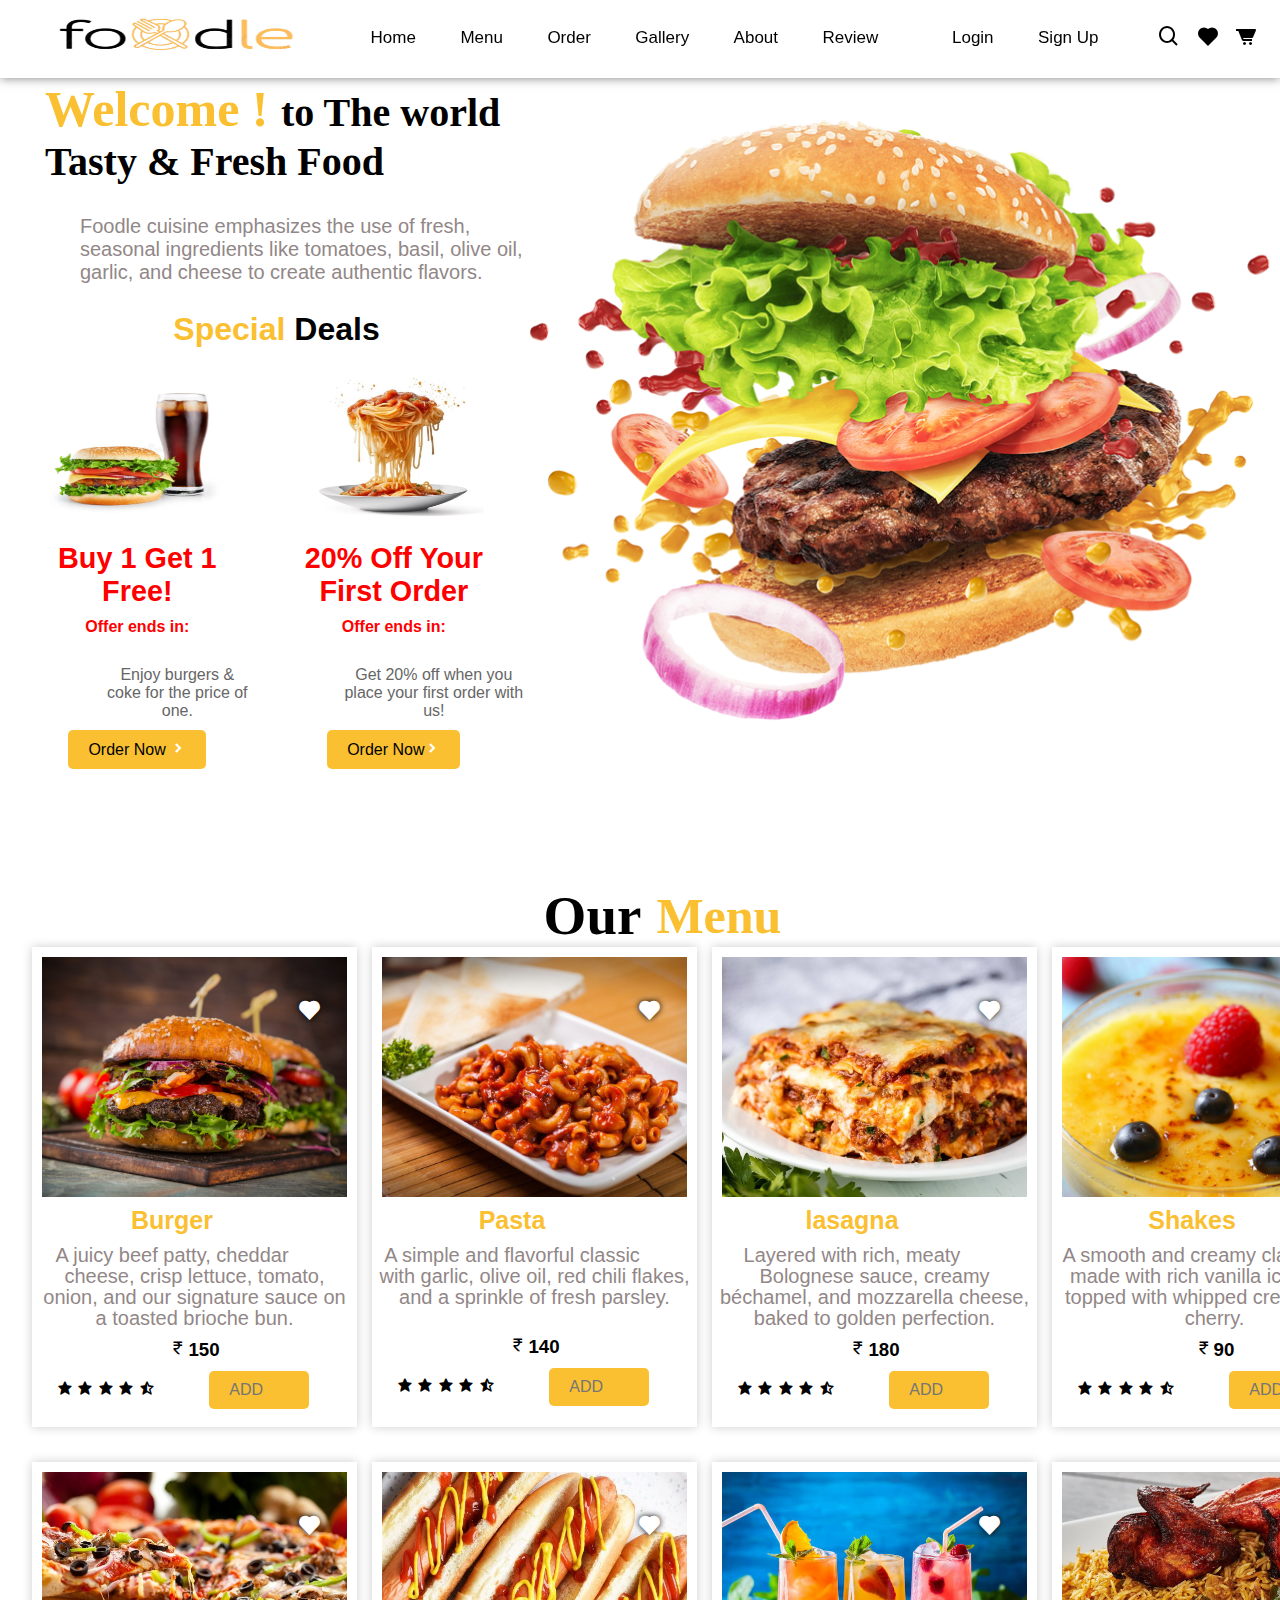
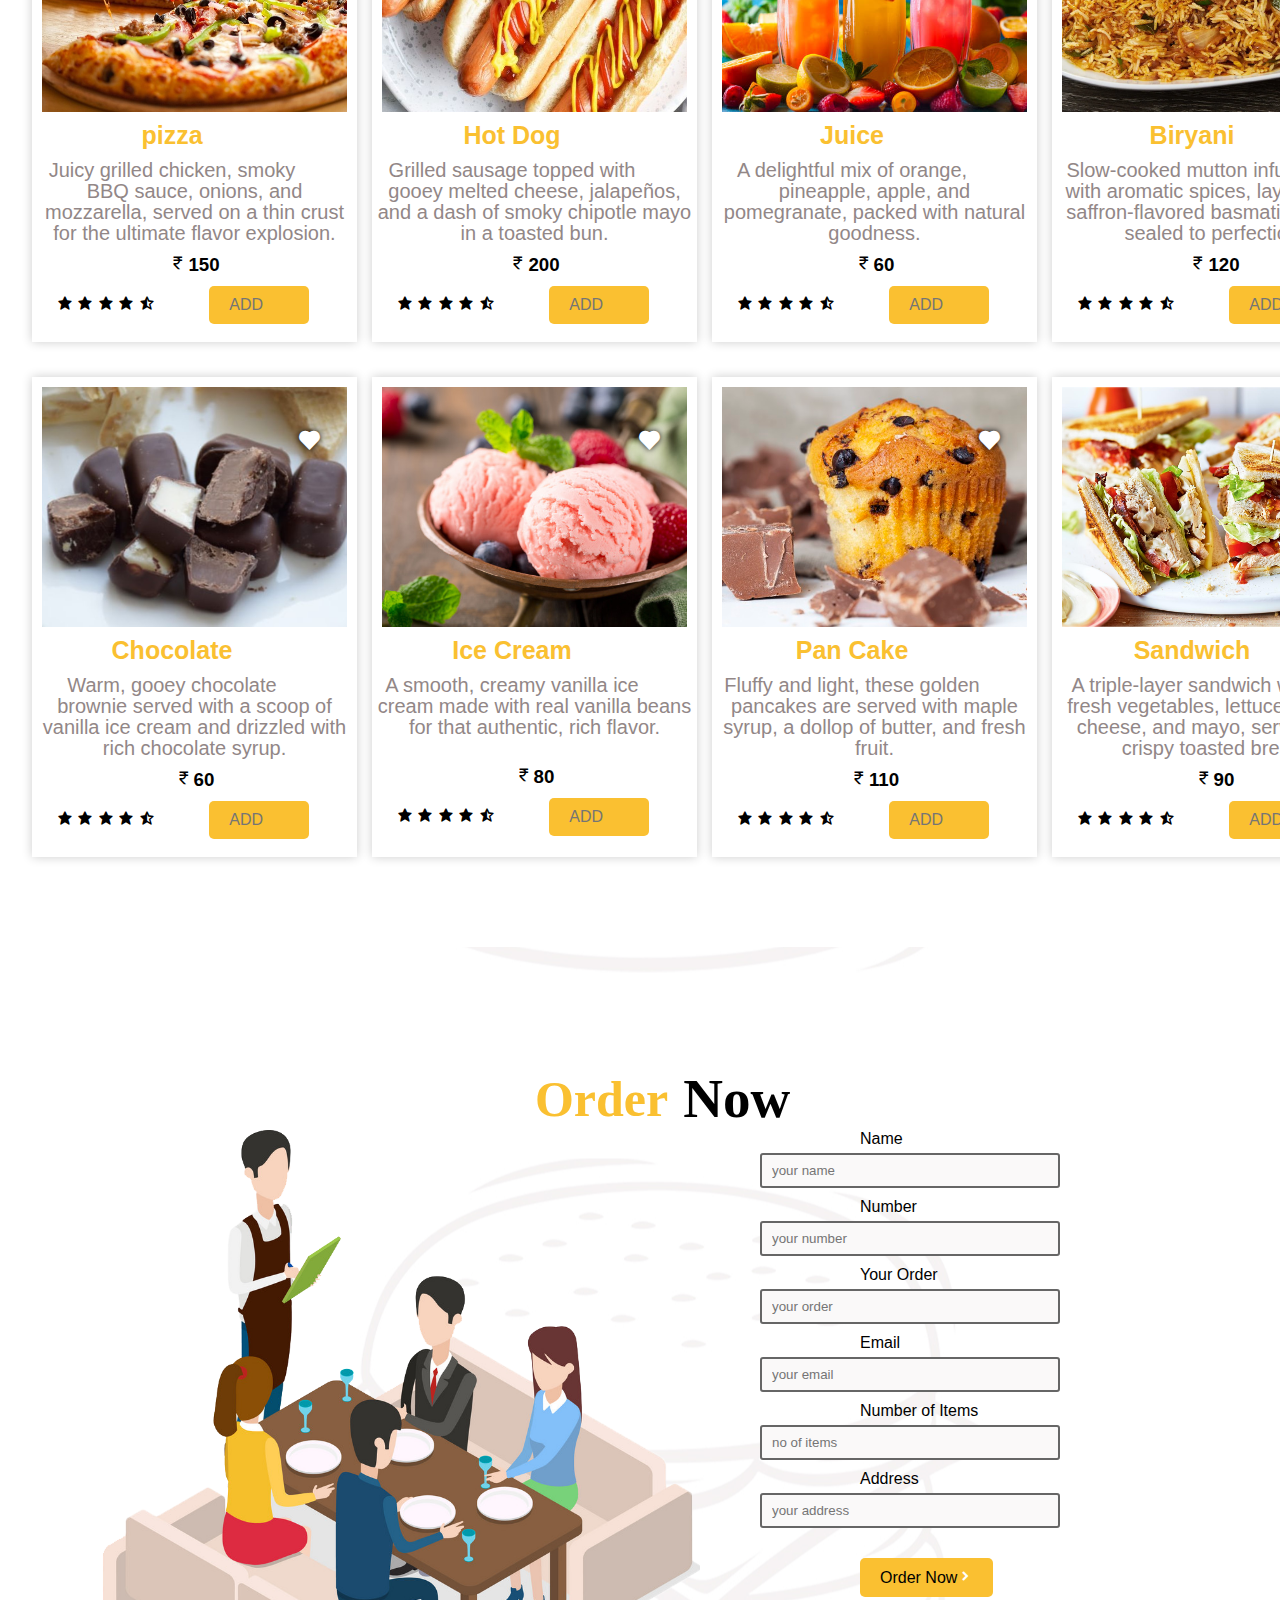
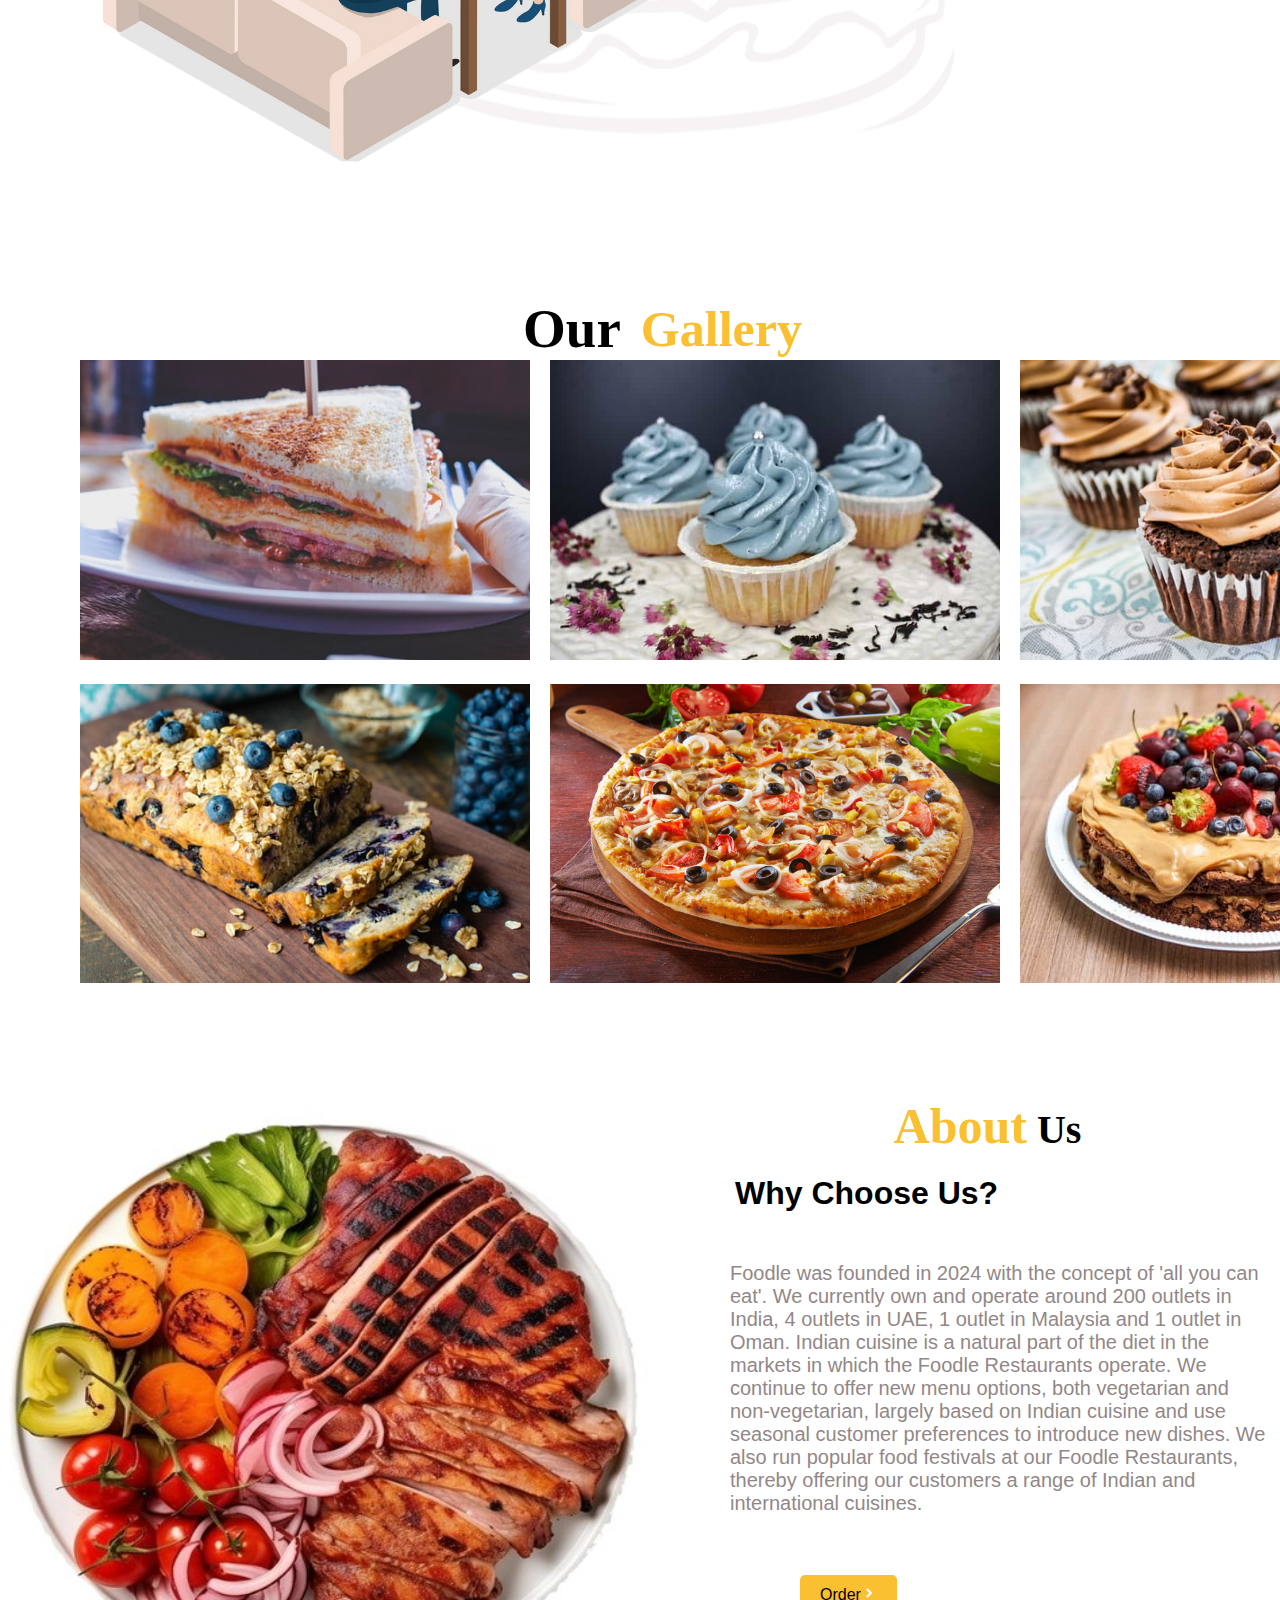
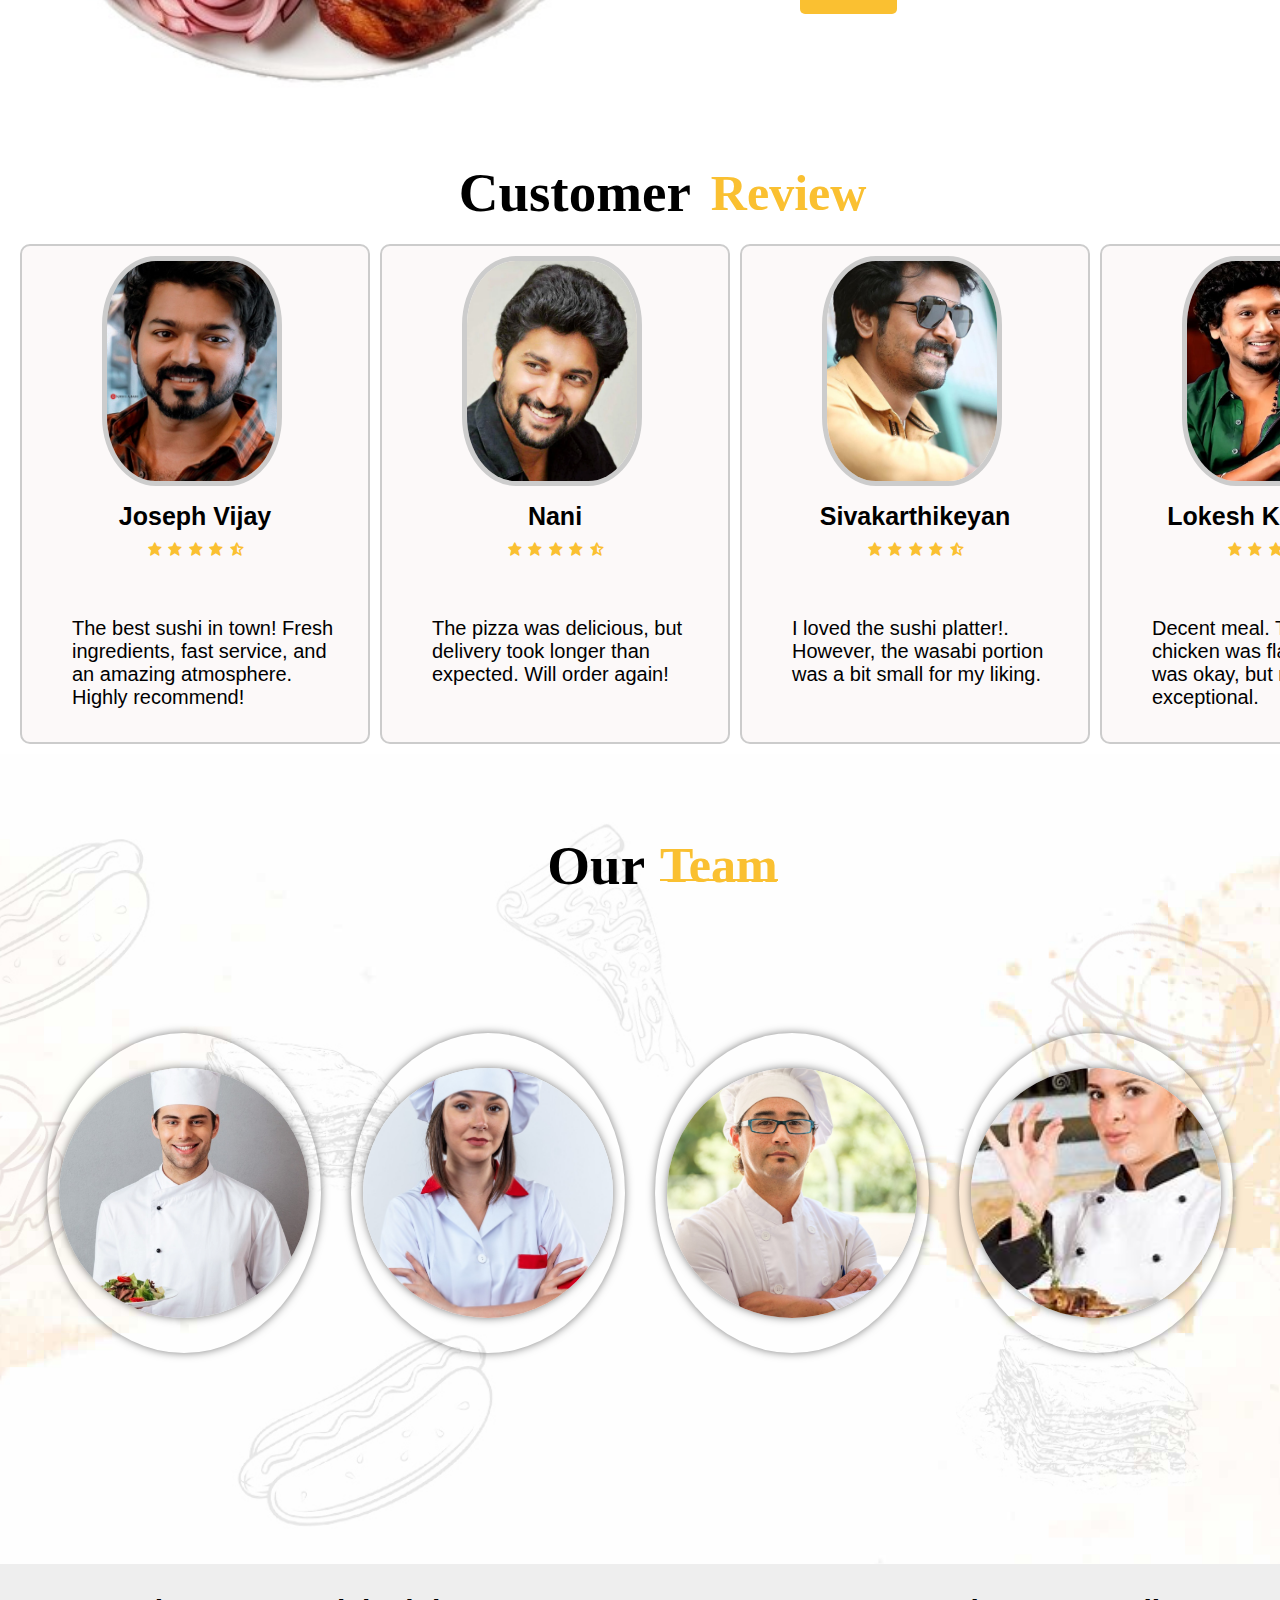
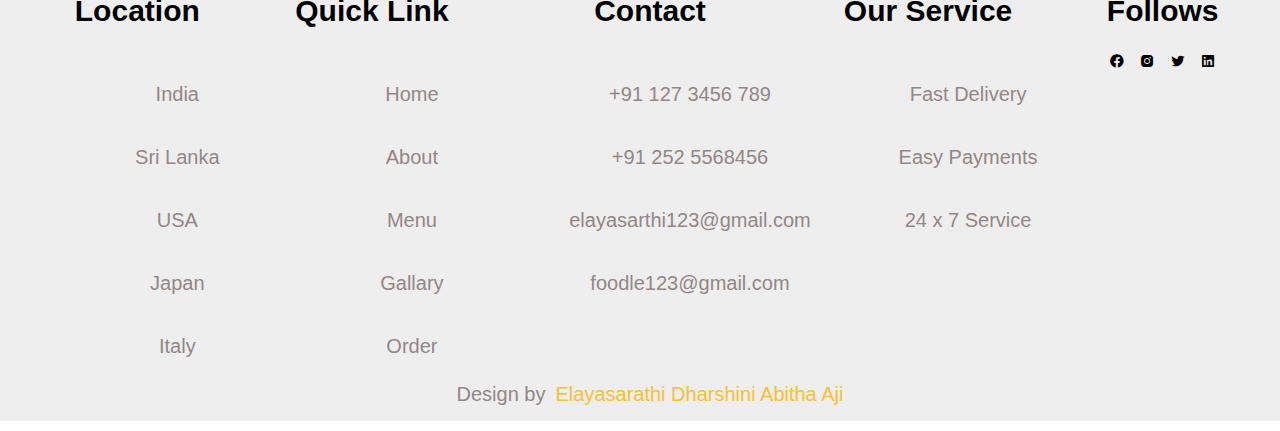
<file: index.html>
<!DOCTYPE html>
<html lang="en">
<head>
    <meta charset="UTF-8">
    <meta name="viewport" content="width=device-width, initial-scale=1.0">
    <link href='https://unpkg.com/boxicons@2.1.4/css/boxicons.min.css' rel='stylesheet'>
    <link rel="stylesheet" href="style.css">
    <title>Home</title>
</head>
<body>
    
    <section id="home">
        <nav>
            <div class="logo">
               <img src="image/foodle.png">
            </div>
            <ul>
                <li><a href="#home">Home</a></li>
                <li><a href="#menu">Menu</a></li>
                <li><a href="#order">Order</a></li>
                <li><a href="#gallery">Gallery</a></li>
                <li><a href="#about">About</a></li>
                <li><a href="#review">Review</a></li>
                
            </ul>
            <div>
                <ul>
                    <li><a href="Login.html">Login</a></li>
                    <li><a href="Register.html">Sign Up</a></li>
                </ul>
             </div>
             <div class="nav-icon">
                <a><span><i class='bx bx-search'></i></span></a>
                <a href="favorites.html"><span><i class='bx bxs-heart'></i></span></a>
                <a><span><i class='bx bxs-cart-alt'></i></span></a>
             </div>
             
        </nav>
   
    
        <div class="main">
            <div class="main-text">
                <h1> <span>Welcome ! </span>to The world Tasty & Fresh Food
                </h1> 
                <p>
                        Foodle cuisine emphasizes the use of fresh, seasonal ingredients like tomatoes, basil, olive oil, garlic, and cheese to create authentic flavors.
                </p>
                <section class="deals">
                    <!--deals-->
                    <h2><span style="color:#fac031;">Special</span> Deals</h2>
                  <div class="deals-container">
                      <!-- First Deal -->
                        <div class="deal-banner">
                          <img src="image/burger.webp" alt="Buy 1 Get 1 Free">

                           <div class="deal-text">
                              <h3>Buy 1 Get 1 Free!</h3>
                              <h4>Offer ends in: <span class="timer" data-time="1440"></span></h4>
                              <p>Enjoy burgers & coke for the price of one.</p>
                              <button class="cta-btn"><a href="#order">Order Now</a> <i class='bx bxs-chevron-right'></i></button>
                              
                            </div>

                        </div>

                       <!-- Second Deal -->
                        <div class="deal-banner">
                            <img src="image/food2.jpg" alt="20% Off on Your First Order">
                            <div class="deal-text">
                                <h3>20% Off Your First Order</h3>
                                <h4>Offer ends in: <span class="timer" data-time="1000"></span></h4>
                                <p>Get 20% off when you place your first order with us!</p>
                                 <button class="cta-btn"><a href="#order">Order Now</a><i class='bx bxs-chevron-right'></i></button>
                                 
                            </div>
                        </div>
                    </div>
                </section>
            </div>
            
            <div class="main-img">
                <img src="image/main_img.png">
            </div>
        </div>
        
 
    </section>

  


    <!--menu-->

    <div class="menu" id="menu">
        <h1>Our<span>Menu</span></h1>
        <div class="menu-box">
            <!-- menu 1 -->
            <div class="menu-card">
                <div class="menu-img">
                    <img src="image/buger.jpg">
                </div>
                <div class="menu-icon">
                   <i><i class='bx bxs-heart' ></i></i>
                </div>
            
                <div class="menu-text">
                   <h2>Burger</h2>
                   <p>A juicy beef patty, cheddar cheese, crisp lettuce, tomato, onion, and our signature sauce on a toasted brioche bun.</p>
                   <h3><i class='bx bx-rupee'></i>150</h3>
                   <div class="menu-star">
                      <i class='bx bxs-star' ></i>
                      <i class='bx bxs-star' ></i>
                      <i class='bx bxs-star' ></i>
                      <i class='bx bxs-star' ></i>
                      <i class='bx bxs-star-half' ></i>
                      <input  class="cta-btn"id="menu-btn" placeholder="ADD" type="number">
                    </div>
                    
            
                </div>
            </div>
            <!-- menu 2 -->
            <div class="menu-card">
                <div class="menu-img">
                    <img src="image/pasta.jpg">
                </div>
                <div class="menu-icon">
                   <i><i class='bx bxs-heart' ></i></i>
                </div>
            
                <div class="menu-text">
                   <h2>Pasta</h2>
                   <p>A simple and flavorful classic with garlic, olive oil, red chili flakes, and a sprinkle of fresh parsley.</p>
                   <br>
                   <h3><i class='bx bx-rupee'></i>140</h3>
                   
                   <div class="menu-star">
                      <i class='bx bxs-star' ></i>
                      <i class='bx bxs-star' ></i>
                      <i class='bx bxs-star' ></i>
                      <i class='bx bxs-star' ></i>
                      <i class='bx bxs-star-half' ></i>
                    
                      <input  class="cta-btn"id="menu-btn" placeholder="ADD" type="number">
                    </div>
                </div>
            </div>

            <!-- menu 3 -->

            <div class="menu-card">
                <div class="menu-img">
                    <img src="image/lasagna.webp">
                </div>
                <div class="menu-icon">
                   <i><i class='bx bxs-heart' ></i></i>
                </div>
            
                <div class="menu-text">
                   <h2>lasagna</h2>
                   <p>Layered with rich, meaty Bolognese sauce, creamy béchamel, and mozzarella cheese, baked to golden perfection.</p>
                   <h3><i class='bx bx-rupee'></i>180</h3>
                   <div class="menu-star">
                      <i class='bx bxs-star' ></i>
                      <i class='bx bxs-star' ></i>
                      <i class='bx bxs-star' ></i>
                      <i class='bx bxs-star' ></i>
                      <i class='bx bxs-star-half' ></i>
                    
                      <input  class="cta-btn"id="menu-btn" placeholder="ADD" type="number">
                    </div>
                </div>
            </div>

            <!-- menu 4 -->
            <div class="menu-card">
                <div class="menu-img">
                    <img src="image/chocolate_Drink.jpg">
                </div>
                <div class="menu-icon">
                   <i><i class='bx bxs-heart' ></i></i>
                </div>
            
                <div class="menu-text">
                   <h2>Shakes</h2>
                   <p>A smooth and creamy classic made with rich vanilla ice cream, topped with whipped cream and a cherry.</p>
                   <h3><i class='bx bx-rupee'></i>90</h3>
                   <div class="menu-star">
                      <i class='bx bxs-star' ></i>
                      <i class='bx bxs-star' ></i>
                      <i class='bx bxs-star' ></i>
                      <i class='bx bxs-star' ></i>
                      <i class='bx bxs-star-half' ></i>
                    
                      <input  class="cta-btn"id="menu-btn" placeholder="ADD" type="number">
                    </div>
                </div>
            </div>

            <!-- menu 5 -->
            <div class="menu-card">
                <div class="menu-img">
                    <img src="image/pizza.jpg">
                </div>
                <div class="menu-icon">
                   <i><i class='bx bxs-heart' ></i></i>
                </div>
            
                <div class="menu-text">
                   <h2>pizza</h2>
                   <p>Juicy grilled chicken, smoky BBQ sauce, onions, and mozzarella, served on a thin crust for the ultimate flavor explosion.</p>
                   <h3><i class='bx bx-rupee'></i>150</h3>
                   <div class="menu-star">
                      <i class='bx bxs-star' ></i>
                      <i class='bx bxs-star' ></i>
                      <i class='bx bxs-star' ></i>
                      <i class='bx bxs-star' ></i>
                      <i class='bx bxs-star-half' ></i>
                
                      <input  class="cta-btn"id="menu-btn" placeholder="ADD" type="number">
                    </div>
                </div>
            </div>

            <!-- menu 6 -->
            <div class="menu-card">
                <div class="menu-img">
                    <img src="image/Hot_dog.jpg">
                </div>
                <div class="menu-icon">
                   <i><i class='bx bxs-heart' ></i></i>
                </div>
            
                <div class="menu-text">
                   <h2>Hot Dog</h2>
                   <p>Grilled sausage topped with gooey melted cheese, jalapeños, and a dash of smoky chipotle mayo in a toasted bun.</p>
                   <h3><i class='bx bx-rupee'></i>200</h3>
                   <div class="menu-star">
                      <i class='bx bxs-star' ></i>
                      <i class='bx bxs-star' ></i>
                      <i class='bx bxs-star' ></i>
                      <i class='bx bxs-star' ></i>
                      <i class='bx bxs-star-half' ></i>
                    
                      <input  class="cta-btn"id="menu-btn" placeholder="ADD" type="number">
                    </div>
                </div>
            </div>
            <!-- menu 7 -->
            <div class="menu-card">
                <div class="menu-img">
                    <img src="image/juse.jpg">
                </div>
                <div class="menu-icon">
                   <i><i class='bx bxs-heart' ></i></i>
                </div>
            
                <div class="menu-text">
                   <h2>Juice</h2>
                   <p>A delightful mix of orange, pineapple, apple, and pomegranate, packed with natural goodness.</p>
                   <h3><i class='bx bx-rupee'></i>60</h3>
                   <div class="menu-star">
                      <i class='bx bxs-star' ></i>
                      <i class='bx bxs-star' ></i>
                      <i class='bx bxs-star' ></i>
                      <i class='bx bxs-star' ></i>
                      <i class='bx bxs-star-half' ></i>
                    
                      <input  class="cta-btn"id="menu-btn" placeholder="ADD" type="number">
                    </div>
                </div>
            </div>

            <!-- menu 8 -->
            <div class="menu-card">
                <div class="menu-img">
                    <img src="image/biryani.webp">
                </div>
                <div class="menu-icon">
                   <i><i class='bx bxs-heart' ></i></i>
                </div>
            
                <div class="menu-text">
                   <h2>Biryani</h2>
                   <p>Slow-cooked mutton infused with aromatic spices, layered with saffron-flavored basmati rice, and sealed to perfection.</p>
                   <h3><i class='bx bx-rupee'></i>120</h3>
                   <div class="menu-star">
                      <i class='bx bxs-star' ></i>
                      <i class='bx bxs-star' ></i>
                      <i class='bx bxs-star' ></i>
                      <i class='bx bxs-star' ></i>
                      <i class='bx bxs-star-half' ></i>
                    
                      <input  class="cta-btn"id="menu-btn" placeholder="ADD" type="number">
                    </div>
                </div>
            </div>

            <!-- menu 9 -->
            <div class="menu-card">
                <div class="menu-img">
                    <img src="image/chocolate.jpg">
                </div>
                <div class="menu-icon">
                   <i><i class='bx bxs-heart' ></i></i>
                </div>
            
                <div class="menu-text">
                   <h2>Chocolate</h2>
                   <p>Warm, gooey chocolate brownie served with a scoop of vanilla ice cream and drizzled with rich chocolate syrup.</p>
                   <h3><i class='bx bx-rupee'></i>60</h3>
                   <div class="menu-star">
                      <i class='bx bxs-star' ></i>
                      <i class='bx bxs-star' ></i>
                      <i class='bx bxs-star' ></i>
                      <i class='bx bxs-star' ></i>
                      <i class='bx bxs-star-half' ></i>
                    
                      <input  class="cta-btn"id="menu-btn" placeholder="ADD" type="number">
                    </div>
                </div>
            </div>

            <!-- menu 10 -->
            <div class="menu-card">
                <div class="menu-img">
                    <img src="image/ice_cream.jpg">
                </div>
                <div class="menu-icon">
                   <i><i class='bx bxs-heart' ></i></i>
                </div>
            
                <div class="menu-text">
                   <h2>Ice Cream</h2>
                   <p>A smooth, creamy vanilla ice cream made with real vanilla beans for that authentic, rich flavor.</p>
                   <br>
                   <h3><i class='bx bx-rupee'></i>80</h3>
                   
                   <div class="menu-star">
                      <i class='bx bxs-star' ></i>
                      <i class='bx bxs-star' ></i>
                      <i class='bx bxs-star' ></i>
                      <i class='bx bxs-star' ></i>
                      <i class='bx bxs-star-half' ></i>
                    
                      <input  class="cta-btn"id="menu-btn" placeholder="ADD" type="number">
                    </div>
                </div>
            </div>

            <!-- menu 11 -->
            <div class="menu-card">
                <div class="menu-img">
                    <img src="image/Spanchi.jpg">
                </div>
                <div class="menu-icon">
                   <i><i class='bx bxs-heart' ></i></i>
                </div>
            
                <div class="menu-text">
                   <h2>Pan Cake</h2>
                   <p>Fluffy and light, these golden pancakes are served with maple syrup, a dollop of butter, and fresh fruit.</p>
                   <h3><i class='bx bx-rupee'></i>110</h3>
                   <div class="menu-star">
                      <i class='bx bxs-star' ></i>
                      <i class='bx bxs-star' ></i>
                      <i class='bx bxs-star' ></i>
                      <i class='bx bxs-star' ></i>
                      <i class='bx bxs-star-half' ></i>
                    
                      <input  class="cta-btn"id="menu-btn" placeholder="ADD" type="number">
                    </div>
                </div>
            </div>

            <!-- menu 12 -->

            <div class="menu-card" data-id="item1">
                <div class="menu-img">
                    <img src="image/sandwich.jpg">
                </div>
                <div class="menu-icon">
                   <i><i class='bx bxs-heart favorite-icon' ></i></i>
                </div>
            
                <div class="menu-text">
                   <h2>Sandwich</h2>
                   <p>A triple-layer sandwich with fresh vegetables, lettuce, tomato, cheese, and mayo, served with crispy toasted bread.</p>
                   <h3><i class='bx bx-rupee'></i>90</h3>
                   <div class="menu-star">
                      <i class='bx bxs-star' ></i>
                      <i class='bx bxs-star' ></i>
                      <i class='bx bxs-star' ></i>
                      <i class='bx bxs-star' ></i>
                      <i class='bx bxs-star-half' ></i>
                    
                      <input  class="cta-btn"id="menu-btn" placeholder="ADD" type="number">
                    </div>
                </div>
            </div>
        </div>
    </div>
    
    <!-- order-->

    <div class="order" id="order">
        <h1><span>Order</span>Now</h1>
        <div class="order-main">
            <div class="order-img">
                <img src="image/order_image.png">
            </div>
            <form class="form" action="pay.html">
                <div class="input">
                    <label for="name">Name</label>
                    <br>
                    <input id="name" placeholder="your name">
                </div>
                <div class="input">
                    <label for="number">Number</label>
                    <br>
                    <input type="number" id="number" placeholder="your number">
                </div>
                <div class="input">
                    <label for="order">Your Order</label>
                    <br>
                    <input id="order" placeholder="your order">
                </div>
                <div class="input">
                    <label for="email">Email</label>
                    <br>
                    <input id="email" placeholder="your email">
                </div>
                <div class="input">
                    <label for="items">Number of Items</label>
                    <br>
                    <input id="items" placeholder="no of items">
                </div>
                <div class="input">
                    <label for="address">Address</label>
                    <br>
                    <input id="address" placeholder="your address">
                </div>
                <button class="cta-btn" id="order-btn">Order Now<i class='bx bxs-chevron-right'></i></button>
            </form>
        </div>
     </div>
    <!-- gallery-->
    <div class="gallery" id="gallery">
        <h1>Our <span>Gallery</span></h1>
        <div class="gallery-image-box">
            <div class="gallery-image">
                <img src="image/gallary_1.jpg">
                <h3>Sandwich</h3>
                <p>A triple-layer sandwich with fresh vegetables, lettuce, tomato, cheese, and mayo, served with crispy toasted bread.</p>
                <button class="cta-btn" id="gallery-btn"><a href="#order">Order Now</a><i class='bx bxs-chevron-right'></i></button>
            </div>
            <div class="gallery-image">
                <img src="image/gallary_2.jpg">
                <h3>Cream CupCake</h3>
                <p>Light vanilla cupcakes filled with fresh whipped cream and topped with strawberry slices or puree.</p>
                <button class="cta-btn" id="gallery-btn"><a href="#order">Order Now</a><i class='bx bxs-chevron-right'></i></button>
            </div>
            <div class="gallery-image">
                <img src="image/gallary_3.jpg">
                <h3>Chocolate CupCake</h3>
                <p>Rich and decadent, often paired with ganache, fudge, or chocolate buttercream.</p>
                <button class="cta-btn" id="gallery-btn"><a href="#order">Order Now</a><i class='bx bxs-chevron-right'></i></button>
            </div>
            <br>
            <div class="gallery-image">
                <img src="image/gallary_4.jpg">
                <h3>Brownie</h3>
                <p>Light and airy, with a texture closer to cake. These contain more flour and baking powder.</p>
                <button class="cta-btn" id="gallery-btn"><a href="#order">Order Now</a><i class='bx bxs-chevron-right'></i></button>
            </div>
            <div class="gallery-image">
                <img src="image/gallary_5.jpg">
                <h3>pizza</h3>
                <p>Barbecue sauce, grilled chicken, red onions, and cilantro.</p>
                <button class="cta-btn" id="gallery-btn"><a href="#order">Order Now</a><i class='bx bxs-chevron-right'></i></button>
            </div>
            <div class="gallery-image">
                <img src="image/gallary_6.jpg">
                <h3>Fruit Brownie</h3>
                <p>A fruit brownie is a delightful fusion of rich chocolate brownies and the refreshing sweetness of fruits.</p>
                <button class="cta-btn" id="gallery-btn"><a href="#order">Order Now</a><i class='bx bxs-chevron-right'></i></button>
            </div>
            
        </div>
    </div>

      <!--About-->
      <div class="about" id="about">
        <div class="about-container">
            <div class="about-img">
                <img src="image/food.jpg">
            </div>
            <div class="about-text">
                <h1><span style="color: #fac031;">About</span> Us</h1>
                <h3>Why Choose Us?</h3>
                <p>Foodle was founded in 2024 with the concept of 'all you can eat'. We currently own and operate around 200 outlets in India, 4 outlets in UAE, 1 outlet in Malaysia and 1 outlet in Oman.

                    Indian cuisine is a natural part of the diet in the markets in which the Foodle Restaurants operate. We continue to offer new menu options, both vegetarian and non-vegetarian, largely based on Indian cuisine and use seasonal customer preferences to introduce new dishes. We also run popular food festivals at our Foodle Restaurants, thereby offering our customers a range of Indian and international cuisines.
                </p>
                <button class="cta-btn" id="about-btn">Order<i class='bx bxs-chevron-right'></i></button>
            </div>
        </div>
    </div>

    <!-- review -->

    <div class="review" id="review">
        <h1>Customer<span>Review</span></h1>
        <!-- review 1-->
        <div class="review-card">
            <div class="review-box">
                <div class="review-img">
                    <img src="image/vijay.jpg">
                </div>
                <div class="review-text">
                    <h3> Joseph Vijay</h3>
                    <div class="review-star">
                        <i class='bx bxs-star' ></i>
                        <i class='bx bxs-star' ></i>
                        <i class='bx bxs-star' ></i>
                        <i class='bx bxs-star' ></i>
                        <i class='bx bxs-star-half' ></i>
                    </div>
                    <div class="review-social">
                        <i class='bx bxl-facebook-circle'></i>
                        <i class='bx bxl-instagram-alt'></i>
                        <i class='bx bxl-twitter'></i>
                        <i class='bx bxl-linkedin-square' ></i>
                    </div>
                   
                    <p>The best sushi in town! Fresh ingredients, fast service, and an amazing atmosphere. Highly recommend!</p>
                    
                </div>
            </div>
    
            <!-- review 2-->
                <div class="review-box">
                    <div class="review-img">
                        <img src="image/nani.webp">
                    </div>
                    <div class="review-text">
                        <h3>Nani</h3>
                        <div class="review-star">
                            <i class='bx bxs-star' ></i>
                            <i class='bx bxs-star' ></i>
                            <i class='bx bxs-star' ></i>
                            <i class='bx bxs-star' ></i>
                            <i class='bx bxs-star-half' ></i>
                        </div>
                        <div class="review-social">
                            <i class='bx bxl-facebook-circle'></i>
                            <i class='bx bxl-instagram-alt'></i>
                            <i class='bx bxl-twitter'></i>
                            <i class='bx bxl-linkedin-square' ></i>
                        </div>
                   
                        <p>The pizza was delicious, but delivery took longer than expected. Will order again!</p>
                    
                    </div>
                </div>
        
    
            <!-- review 3-->
    
                <div class="review-box">
                    <div class="review-img">
                        <img src="image/siva.jpg">
                    </div>
                    <div class="review-text">
                        <h3>Sivakarthikeyan</h3>
                        <div class="review-star">
                            <i class='bx bxs-star' ></i>
                            <i class='bx bxs-star' ></i>
                            <i class='bx bxs-star' ></i>
                            <i class='bx bxs-star' ></i>
                            <i class='bx bxs-star-half' ></i>
                        </div>
                        <div class="review-social">
                            <i class='bx bxl-facebook-circle'></i>
                            <i class='bx bxl-instagram-alt'></i>
                            <i class='bx bxl-twitter'></i>
                            <i class='bx bxl-linkedin-square' ></i>
                        </div>
                       
                        <p>I loved the sushi platter!. However, the wasabi portion was a bit small for my liking.</p>
                        
                    </div>
                </div>
            
    
    
            <!-- review 4-->
            
                <div class="review-box">
                    <div class="review-img">
                        <img src="image/lokesh.jpg">
                    </div>
                    <div class="review-text">
                        <h3>Lokesh Kanagaraj</h3>
                        <div class="review-star">
                            <i class='bx bxs-star' ></i>
                            <i class='bx bxs-star' ></i>
                            <i class='bx bxs-star' ></i>
                            <i class='bx bxs-star' ></i>
                            <i class='bx bxs-star-half' ></i>
                        </div>
                        <div class="review-social">
                            <i class='bx bxl-facebook-circle'></i>
                            <i class='bx bxl-instagram-alt'></i>
                            <i class='bx bxl-twitter'></i>
                            <i class='bx bxl-linkedin-square' ></i>
                        </div>
                       
                        <p>Decent meal. The fried chicken was flavorful, Service was okay, but not exceptional.</p>
                        
                    </div>
                </div>
            
        </div>
    </div>

         <!--Team-->

    <div class="team">
        <h1>Our<span>Team</span></h1>

        <div class="team_box">
            <div class="profile">
                <img src="image/chef1.png">

                <div class="info">
                    <h2 class="name">Aji</h2>
                    

                    <div class="team_icon">
                        <i class='bx bxl-facebook-circle'></i>
                        <i class='bx bxl-instagram-alt'></i>
                        <i class='bx bxl-twitter'></i>
                        <i class='bx bxl-linkedin-square' ></i>
                    </div>

                </div>

            </div>

            <div class="profile">
                <img src="image/chef2.png">

                <div class="info">
                    <h2 class="name">Abitha</h2>
                    

                    <div class="team_icon">
                        <i class='bx bxl-facebook-circle'></i>
                        <i class='bx bxl-instagram-alt'></i>
                        <i class='bx bxl-twitter'></i>
                        <i class='bx bxl-linkedin-square' ></i>
                    </div>

                </div>

            </div>

            <div class="profile">
                <img src="image/chef3.jpg">

                <div class="info">
                    <h2 class="name">Elayasarathi</h2>
                    

                    <div class="team_icon">
                        <i class='bx bxl-facebook-circle'></i>
                        <i class='bx bxl-instagram-alt'></i>
                        <i class='bx bxl-twitter'></i>
                        <i class='bx bxl-linkedin-square' ></i>
                    </div>

                </div>

            </div>

            <div class="profile">
                <img src="image/chef4.jpg">

                <div class="info">
                    <h2 class="name">Dharshini</h2>
            

                    <div class="team_icon">
                        <i class='bx bxl-facebook-circle'></i>
                        <i class='bx bxl-instagram-alt'></i>
                        <i class='bx bxl-twitter'></i>
                        <i class='bx bxl-linkedin-square' ></i>
                    </div>

                </div>

            </div>

        </div>

    </div>



    <!--Footer-->

    <footer>
        <div class="footer_main">

            <div class="footer_tag">
                <h2>Location</h2>
                <p>India</p>
                <p>Sri Lanka</p>
                <p>USA</p>
                <p>Japan</p>
                <p>Italy</p>
            </div>

            <div class="footer_tag">
                <h2>Quick Link</h2>
                <p>Home</p>
                <p>About</p>
                <p>Menu</p>
                <p>Gallary</p>
                <p>Order</p>
            </div>

            <div class="footer_tag">
                <h2>Contact</h2>
                <p>+91 127 3456 789</p>
                <p>+91 252 5568456</p>
                <p>elayasarthi123@gmail.com</p>
                <p>foodle123@gmail.com</p>
            </div>

            <div class="footer_tag">
                <h2>Our Service</h2>
                <p>Fast Delivery</p>
                <p>Easy Payments</p>
                <p>24 x 7 Service</p>
            </div>

            <div class="footer_tag">
                <h2>Follows</h2>
                <i class='bx bxl-facebook-circle'></i>
                <i class='bx bxl-instagram-alt'></i>
                <i class='bx bxl-twitter'></i>
                <i class='bx bxl-linkedin-square' ></i>
            </div>

        </div>

        <p class="end">Design by<span><i class="fa-solid fa-face-grin"></i>Elayasarathi Dharshini Abitha Aji</span></p>

    </footer>
    <script src="script.js"></script>
</body>
</html>
</file>
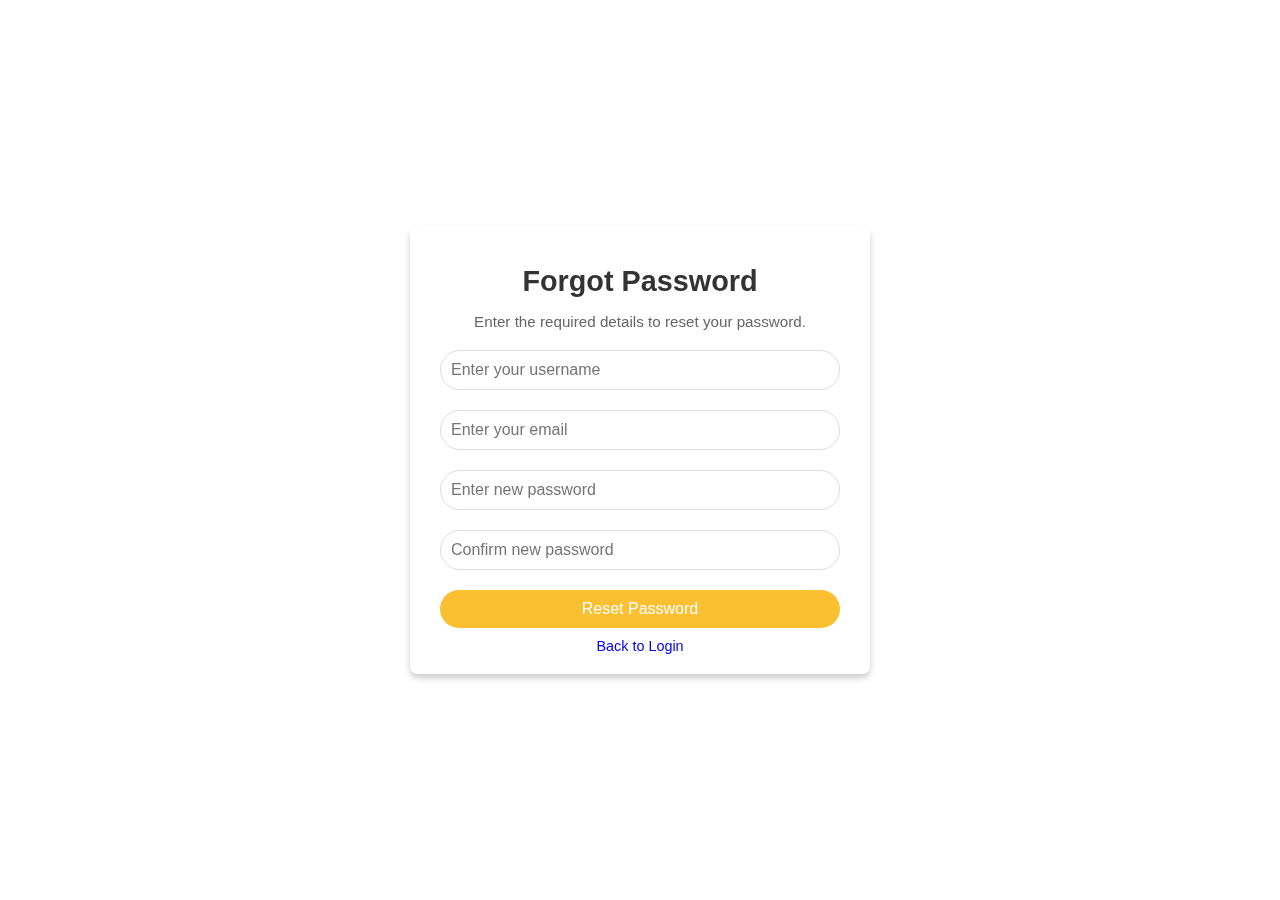
<file: forgot.html>
<!DOCTYPE html>
<html lang="en">
<head>
    <meta charset="UTF-8">
    <meta name="viewport" content="width=device-width, initial-scale=1.0">
    <title>Forgot Password</title>
    <style>
        body {
            font-family: Arial, sans-serif;
            margin: 0;
            padding: 0;
            display: flex;
            justify-content: center;
            align-items: center;
            height: 100vh;
            background-repeat: no-repeat;
            background-size: cover;
            background-position: center;
        }

        .forgot-container {
            background-color: rgba(255, 255, 255, 0.6);
            backdrop-filter: blur(10px);
            padding: 20px 30px;
            border-radius: 8px;
            box-shadow: 0 4px 6px rgba(0, 0, 0, 0.2);
            text-align: center;
            width: 100%;
            max-width: 400px;
        }

        .forgot-container img.logo {
            width: 100px;
            margin-bottom: 15px;
        }

        .forgot-container h1 {
            font-size: 1.8em;
            margin-bottom: 15px;
            color: #333;
        }

        .forgot-container p {
            font-size: 0.95em;
            color: #666;
            margin-bottom: 20px;
        }

        .forgot-container input {
            width: 100%;
            padding: 10px;
            font-size: 1em;
            margin-bottom: 20px;
            border: 1px solid #ddd;
            border-radius: 30px;
            box-sizing: border-box;
        }

        .forgot-container input:focus {
            border: 2px solid #fac031;
        }

        .forgot-container button {
            background-color: #fac031;
            color: white;
            font-size: 1em;
            border: none;
            padding: 10px 15px;
            border-radius: 30px;
            cursor: pointer;
            width: 100%;
        }

        .forgot-container button:hover {
            background-color: #ae7f06;
        }

        .forgot-container a {
            display: block;
            margin-top: 10px;
            font-size: 0.9em;
            text-decoration: none;
        }

        .message {
            margin-top: 15px;
            font-size: 0.9em;
            color: green;
        }

        h1 {
            color: #fac031;
        }
    </style>
</head>
<body>
    <div class="forgot-container">
        <h1>Forgot Password</h1>
        <p>Enter the required details to reset your password.</p>
        <form id="forgotForm" action="index.html" onsubmit="myfunction(); return false;">
            <input type="text" id="username" placeholder="Enter your username" required>
            <input type="email" id="email" placeholder="Enter your email" required>
            <input type="password" id="newPassword" placeholder="Enter new password" required>
            <input type="password" id="confirmPassword" placeholder="Confirm new password" required>
            <button type="submit">Reset Password</button>
        </form>
        <!--<p class="message" id="successMessage">If the details are valid, your password will be reset.</p>-->
        <a href="Login.html">Back to Login</a>
    </div>
    <script>
        function myfunction() {
            alert("Your password has been reset successfully!");
            window.location.href = "index.html"; 
        }
    </script>
</body>
</html>
</file>
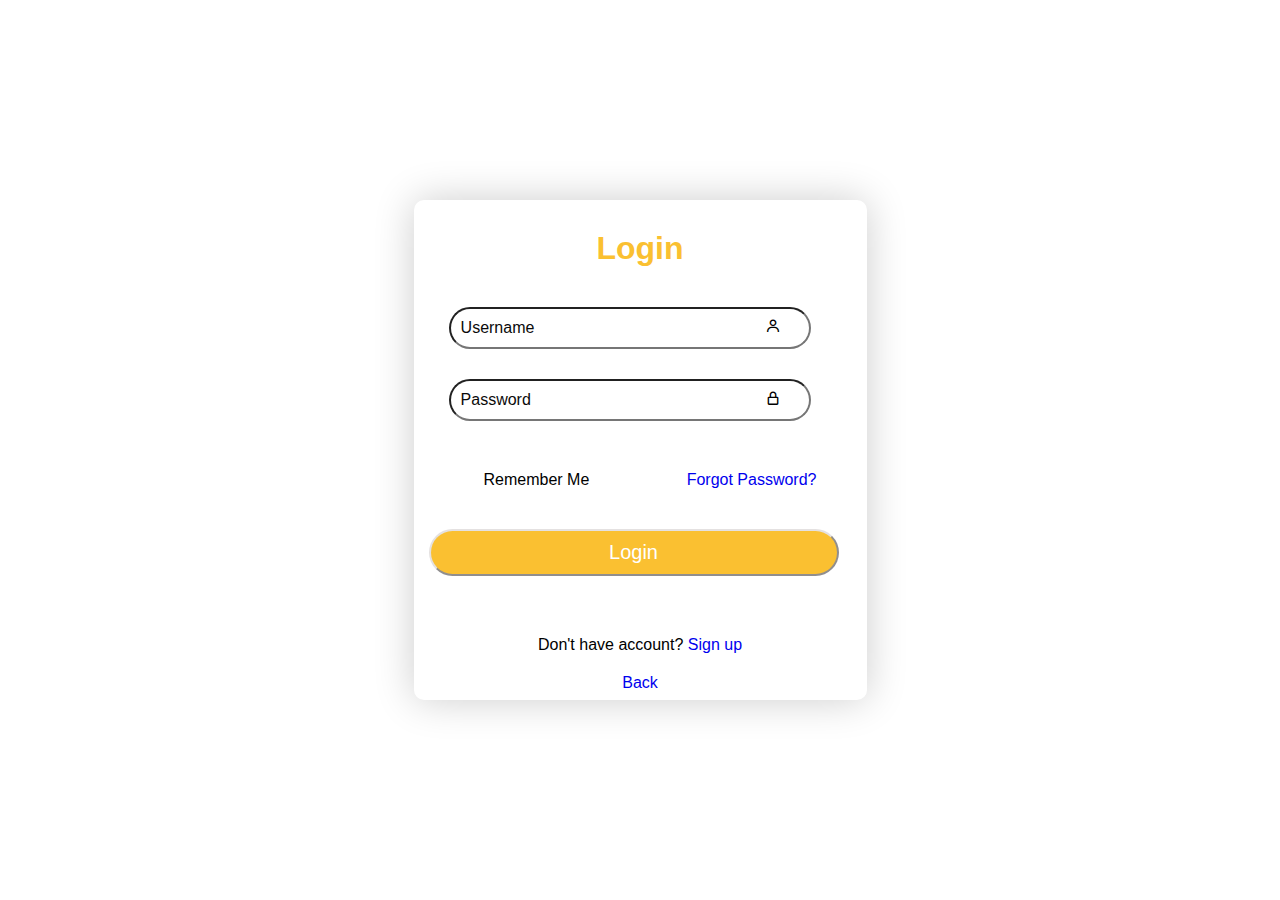
<file: Login.html>
<!DOCTYPE html>
<html lang="en">
    <head>
        <title>login Page</title>
        <link href='https://unpkg.com/boxicons@2.1.4/css/boxicons.min.css' rel='stylesheet'>
        <link rel="stylesheet" href="LoginStyle.css">
    </head>
    <body>
        <div class="background">
            <div class="login-container">
           
                <form action="index.html">
                 <h1>Login</h1>
                    <div  class="input-box">
                     <input type="text" placeholder="Username">
                     <span class="icon"><i class='bx bx-user'></i></span>
                    </div>
                    <div class="input-box">
                      <input type="text" placeholder="Password">
                      <span class="icon"><i class='bx bx-lock-alt'></i></span>
                    </div>
                    <div class="remember">
                       <label class="remember-label">Remember Me</label>
                       <a href="forgot.html" class="password">Forgot Password?</a>
                    </div>
                    <div class="login-div">
                     <input class="submit" type="submit" value="Login">
                    </div> 
            
                </form>
                <div>
                 <p class="footer">Don't have account? <a href="Register.html">Sign up</a></p>
                </div>
                <a href="index.html">Back</a>
            </div>
        </div>
    </body>
</html>
</file>
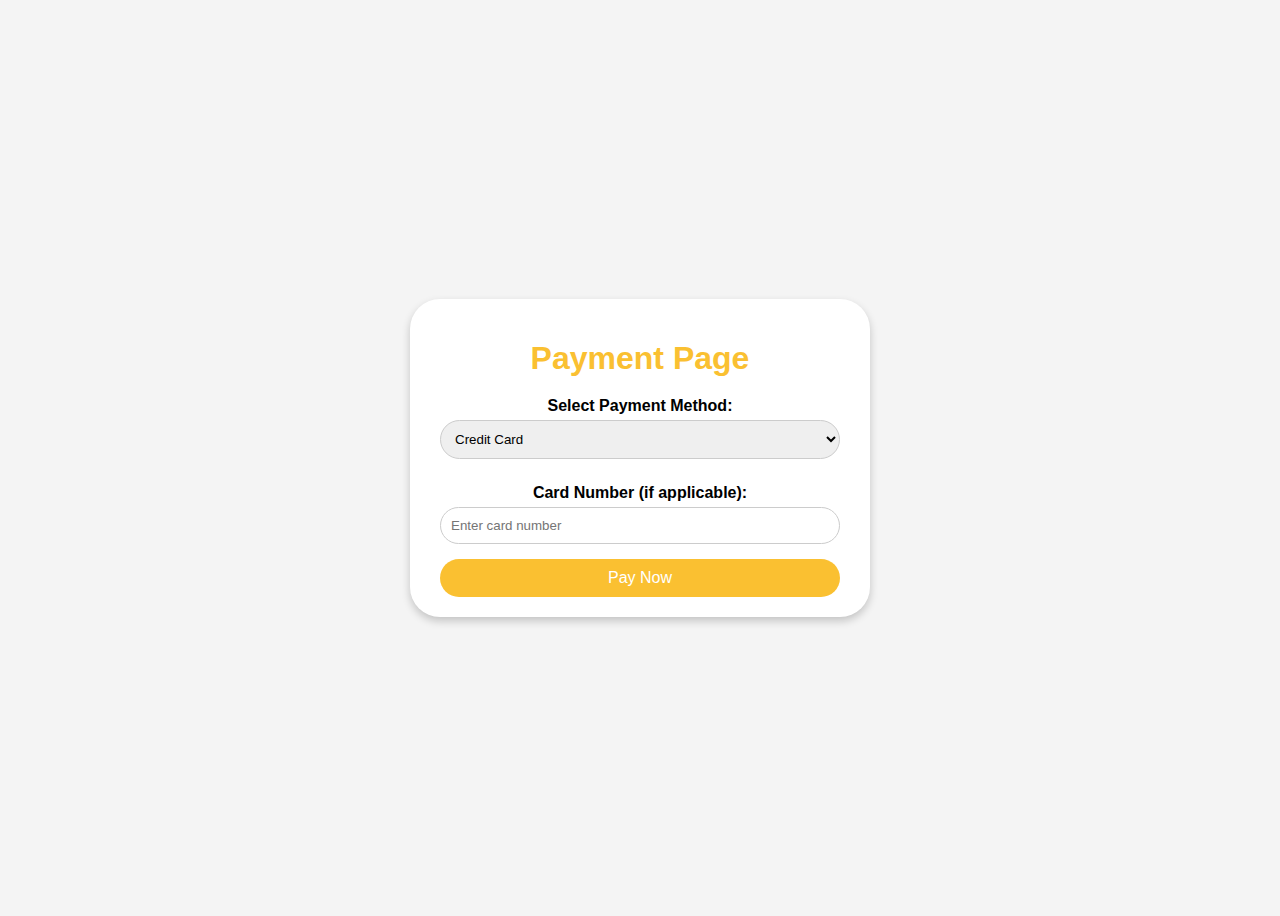
<file: pay.html>
<!DOCTYPE html>
<html lang="en">
<head>
    <meta charset="UTF-8">
    <meta name="viewport" content="width=device-width, initial-scale=1.0">
    <title>Payment Page</title>
    <style>
        body {
            font-family: Arial, sans-serif;
            display: flex;
            justify-content: center;
            align-items: center;
            height: 100vh;
            background-color: #f4f4f4;
        }

        .payment-container {
            background: #fff;
            padding: 20px 30px;
            border-radius: 30px;
            box-shadow: 0 4px 8px rgba(0, 0, 0, 0.2);
            max-width: 400px;
            width: 100%;
            text-align: center;
        }

        .payment-container h1 {
            margin-bottom: 20px;
            color:#fac031;
        }

        .payment-container label {
            display: block;
            margin: 10px 0 5px;
            font-weight: bold;
        }

        .payment-container select,
        .payment-container input[type="text"],
        .payment-container input[type="number"] {
            width: 100%;
            padding: 10px;
            margin-bottom: 15px;
            border: 1px solid #ccc;
            border-radius: 30px;
            box-sizing: border-box;
        }

        .payment-container button {
            width: 100%;
            padding: 10px;
            background-color: #fac031;
            color: white;
            border: none;
            border-radius: 30px;
            font-size: 16px;
            cursor: pointer;
        }

        .payment-container button:hover {
            background-color: #ae7f06;
        }
    </style>
</head>
<body>
    <div class="payment-container">
        <h1>Payment Page</h1>
        <form action="payment.html">
            <label for="paymentMethod">Select Payment Method:</label>
            <select id="paymentMethod" name="paymentMethod" required>
                <option value="creditCard">Credit Card</option>
                <option value="debitCard">Debit Card</option>
                <option value="upi">UPI</option>
                <option value="cod">Cash on Delivery</option>
            </select>

            <label for="cardNumber">Card Number (if applicable):</label>
            <input type="number" id="cardNumber" name="cardNumber" placeholder="Enter card number">

            <button type="submit">Pay Now</button>
        </form>
    </div>
</body>
</html>
</file>
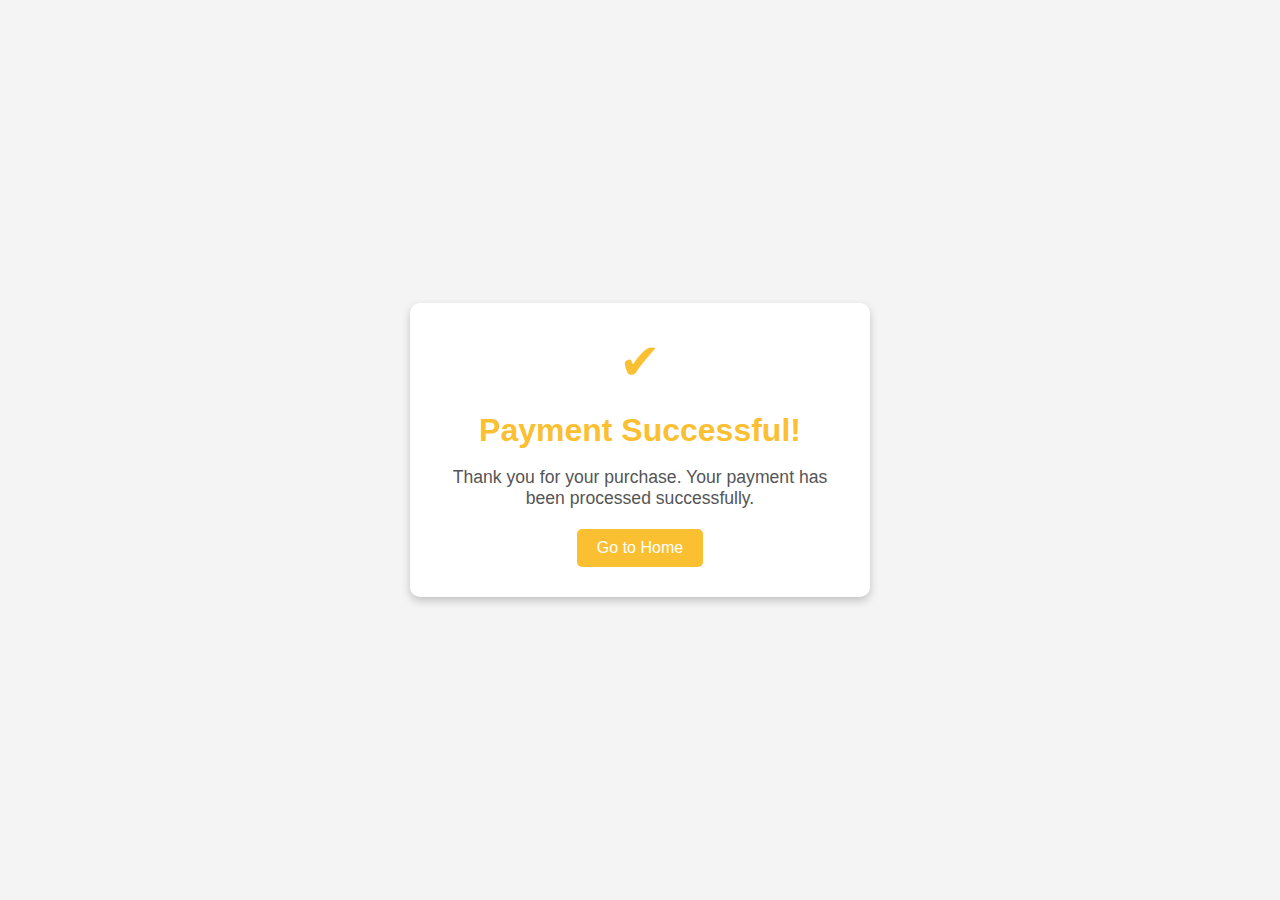
<file: payment.html>
<!DOCTYPE html>
<html lang="en">
<head>
    <meta charset="UTF-8">
    <meta name="viewport" content="width=device-width, initial-scale=1.0">
    <title>Payment Successful</title>
    <style>
        body {
            font-family: Arial, sans-serif;
            display: flex;
            justify-content: center;
            align-items: center;
            height: 100vh;
            margin: 0;
            background-color: #f4f4f4;
        }

        .success-container {
            background: #fff;
            padding: 30px;
            border-radius: 10px;
            box-shadow: 0 4px 8px rgba(0, 0, 0, 0.2);
            text-align: center;
            max-width: 400px;
            width: 100%;
        }

        .success-container h1 {
            font-size: 2em;
            margin-bottom: 15px;
            color: #fac031;
        }

        .success-container p {
            font-size: 1.1em;
            color: #555;
            margin-bottom: 20px;
        }

        .success-container .checkmark {
            font-size: 50px;
            color: #fac031;
            margin-bottom: 20px;
        }

        .success-container a {
            display: inline-block;
            padding: 10px 20px;
            background-color: #fac031;
            color: white;
            text-decoration: none;
            border-radius: 5px;
            font-size: 1em;
            transition: background-color 0.3s ease;
        }

        .success-container a:hover {
            background-color: #ae7f06;
        }
    </style>
</head>
<body>
    <div class="success-container">
        <div class="checkmark">✔</div>
        <h1>Payment Successful!</h1>
        <p>Thank you for your purchase. Your payment has been processed successfully.</p>
        <a href="index.html" id="goHome">Go to Home</a>
    </div>
    <script>
        // Optional: Add a confirmation or additional JavaScript functionality
        const goHomeButton = document.getElementById('goHome');
        goHomeButton.addEventListener('click', function () {
            alert('Ordered Successfully');
            // You can add further functionality here if needed.
        });
    </script>
</body>
</html>
</file>
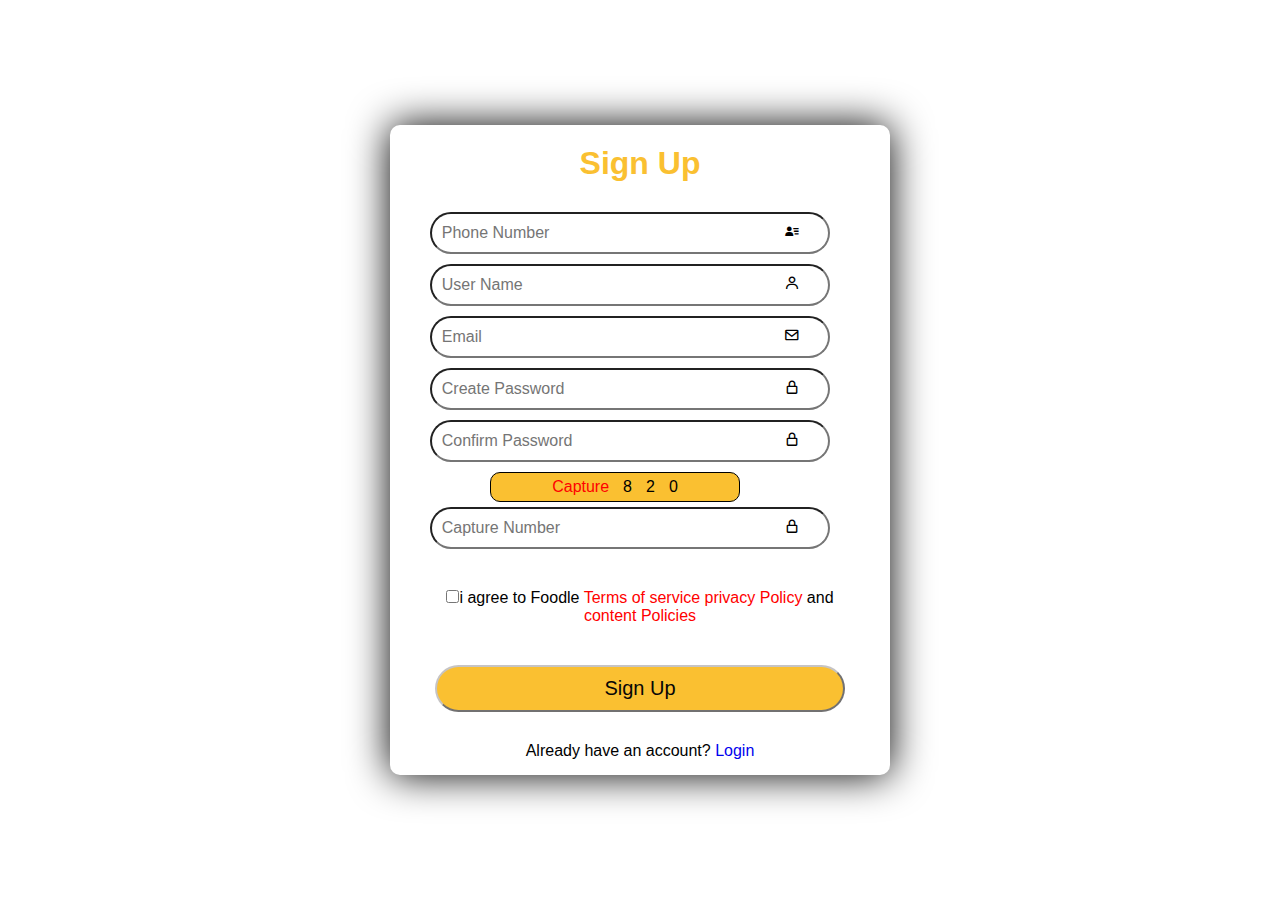
<file: Register.html>
<!DOCTYPE html>
<html lang="en">
<head>
    <meta charset="UTF-8">
    <meta name="viewport" content="width=device-width, initial-scale=1.0">
    <title>Register Page</title>
    <link href='https://unpkg.com/boxicons@2.1.4/css/boxicons.min.css' rel='stylesheet'>
    <link rel="stylesheet" href="RegisterStyle.css">
</head>
<body>
    <div class="register-container">
        <form action="index.html">
            <h1>Sign Up</h1>
            <div class="input-box">
               <input type="number" placeholder="Phone Number" required> 
               <span class="icon"><i class='bx bxs-user-detail'></i></span>  
            </div>
            <div class="input-box">
                <input type="text" placeholder="User Name" required>
                <span class="icon"><i class='bx bx-user'></i></span>
            </div>
            <div class="input-box">
                <input type="text" placeholder="Email" required>
                <span class="icon"><i class='bx bx-envelope'></i></span>
            </div>
            <div class="input-box">
                <input type="password" placeholder="Create Password" required>
                <span class="icon"><i class='bx bx-lock-alt'></i></span>
            </div>
            <div class="input-box">
                <input type="password" placeholder="Confirm Password">
                <span class="icon"><i class='bx bx-lock-alt'></i></span>
            </div>
            <div class="input-box input3">
                <p class="pp">Capture</p>
                <p id="p1"></p>
                <p id="p2"></p>
                <p id="p3"></p>
            </div>
            <div class="input-box">
                <input type="number" placeholder="Capture Number" required id="int">
                <span class="icon" onclick="myfunction()"><i class='bx bx-lock-alt'></i></span>
            </div>
            <div class="check">
                <input type="checkbox"<p>i agree to Foodle <span style="color:red;">Terms of service privacy Policy </span>and<span style="color:red;"> content Policies</span></p>
            </div>
            
                <input class="submit" type="submit" value="Sign Up" onClick="myfunction()">
            <footer class="footer">
                <p>Already have an account? <a href="Login.html">Login</a></p>
            </footer>
        </form>
    </div>
   <script src="js.js"></script>
</body>
</html>
</file>
<file: style.css>
*{
    margin:0px;
    padding:0px;
    box-sizing:border-box;
    font-family:sans-serif;
   
}
html{
    /* scroll-behavior:smooth; */
    margin:0px;
    padding:0px;
    box-sizing:border-box;
    font-family:sans-serif;
}
section{
    width:100%;
    height:100hv;
}
section nav img{
    width: 300px;
    height:60px;
    cursor: pointer;
    margin: 7px 0;
}
section nav ul{
    list-style:none;
}
section nav{
    display:flex;
    justify-content:space-around;
    align-items:center;
    position: fixed;
    right: 0;
    left: 0;
    background: white;
    box-shadow: 0 0 10px rgba(0,0,0,0.5);
    z-index: 1000;
}
section nav ul li{
    display:inline-block;
    margin:0 20px;
}
section nav ul li a{
    text-decoration:none;
    color:black;
    font-weight:500;
    font-size:17px;
    transition:0.1s;
}

section nav ul li a::after{
    content:'';
    width:0px;
    height:2px;
    background-color: #fac031;
    display:block;
    transition:0.2s linear;
}
section nav ul li a:hover{
    color:#fac031;
}
section nav ul li a:hover::after{
    width:100%;
}
section nav span{
    font-size:24px;
    margin:0 5px;
    color:black;
    cursor:pointer;
    transition:0.2s
}
section nav span:hover{
    color:#fac031;
}

/* home */

section .main .main-img img{
    top:50px;
}
h1{
    padding-top: 80px;
    padding-left:45px;
    font-size:40px;
    font-family:mv boli;
}
h1 span{
    color:#fac031;
    font-family:mv boli;
    font-size:50px;
}
p{
    position:relative;
    color:rgb(146, 135, 135);
    font-size:20px;
    padding-left: 80px;
    padding-top:30px;
    margin-bottom:10px;
    
    
}
.main{
    display: flex;

}
.main  img{
    padding-top: 65px;
    position:relative;
    left:0px;
    width:750px;

}
.deals{
    padding:2px 2px 0px 15px;
    text-align:center;
    box-sizing:border-box;
    box-shadow:black;
    background-color:white;
    height:max-content;
    border-radius: 15px;
    margin-left:5px;

}
.deals h2{
    font-size:2rem;
    margin-top:15px;
    margin-bottom:25px;
    color:black;
   
}
.deal-banner img{
    margin-top:0px;
    width:180px;
    height:150px;
    padding:0px;
    
}
.deals-container{
    display:flex;
   
}
.cta-btn{
    padding: 10px 20px;
    background-color: #fac031;
    color: black;
    border: none;
    border-radius: 5px;
    font-size: 1rem;
    cursor: pointer;
    transition: background-color 0.3s ease;
    position:relative;
}
    
.cta-btn i{
    color: #fff;
    transition: 0.3s;
}

.cta-btn:hover i{
    transform: translateX(7px);
}

.cta-btn:hover{
    color:black;
    background-color:#ae7f06;
}
.deal-text{
    padding:5px;
}
.deal-banner h3{
    font-size:1.8rem;
    margin:10px;
    color:red;
}
.deal-banner p{
    font-size:1rem;
    color:  #666;
    
}
.deal-banner h4{
    margin: top 0px;
    color:red;
}

/* about */

.about-container{
    display:flex;
}
.about-container .about-img img{
    width:650px;
    height:600px;
    margin-top:100px;
}
.about-container .about-text h1{
    font-size:40px;
    margin:10px;
    text-align:center;
}
.about-container .about-text h3{
    font-size:2rem;
    margin-top:20px;
    margin-left:85px;
}
.about-container .about-text p{
    margin-top: 20px;
    padding-right:10px;
}
#about-btn{
    left:150px;
    margin-top:50px;
}

/* menu */
.menu{
    width:100%;
    padding:70px 0;
}
.menu h1{
    font-size:55px;
    display:flex;
    align-items:center;
    justify-content:center;
    margin-top:-40px;
}
.menu h1 span{
    color:#fac031;
    margin-left:15px;
    font-family:mv boli;
}
.menu .menu-box{
    width:95%;
    margin:0 auto;
    display:grid;
    grid-template-columns:1fr 1fr 1fr 1fr;
    grid-gap:15px;
}
.menu .menu-box .menu-card{
    width:325px;
    height:480px;
    padding:5px;
    margin-bottom:20px;
    box-shadow:0 0 10px rgba(0,0,0,0.2);
}
.menu .menu-box .menu-card img{
    margin:0 auto;
    overflow:hidden;
    align-items:center;
    padding:5px;
}
.menu .menu-box .menu-card img{
    width:100%;
    height:250px;
    object-fit:cover;
    object-position:center;
    transition:0.3s;
}
.menu .menu-box .menu-card img:hover{
     transform:scale(1.1);
}
.menu .menu-box .menu-card .menu-icon{
    width:45px;
    height:45px;
    float:right;
    position:relative;
    top:-210px;
    right:-8px;
    opacity:0;
    border-radius:7px;
    transition:0.3s;
}
/* menu:hover */
.menu .menu-box .menu-card .menu-icon{
    position:relative;
    top:-220px;
    right:20px;
    opacity:1;
}
.menu .menu-box .menu-card .menu-icon i{
    font-size:25px;
    display:flex;
    align-items:center;
    justify-content:center;
    line-height:50px;
    color:white;
    cursor:pointer;
    text-shadow:0 0 6px #000;
    transition:0.2s;
}
.menu .menu-box .menu-card .menu-icon i:hover{
    color:red;
}

.menu .menu-box .menu-card .menu-text h2{
    text-align:center;
    color:#fac031;
    margin:0px;
    padding-left:0px;
    font-size:25px;
}
.menu .menu-box .menu-card .menu-text p{
    text-align:center;
    margin-top:-20px;
    padding-left:0px;
    line-height:21px;
}
.menu .menu-box .menu-card .menu-text h3{
    margin-bottom:5px;
    text-align:center;
}
.menu .menu-box .menu-card .menu-star{
    align-items:center;
    padding-left:20px;
    margin-top:10px;
}
#menu-btn{
    margin-left:50px;
    width:100px;
    color:black;

}
#menu-btn :hover{
    background-color:#ae7f06;
}


/* Gallery */

.gallery{
    width:100%;
    padding:20px 0;
    margin-top:-50px;
}
.gallery h1{
    font-size:55px;
    display:flex;
    align-items:center;
    justify-content:center;
}
.gallery h1 span{
    color:#fac031;
    font-family:mv boli;
    padding-left:20px;
}
.gallery-image-box {
    display:grid;
    grid-template-columns:1fr 1fr 1fr 1fr;
    grid-gap:20px;
    margin-left:80px;
}
.gallery-image img{
    width:450px;
    transition:0.3s;
    position:relative;
}
.gallery-image:hover img{
    opacity:0.4;
}
.gallery-image h3{
    position:absolute;
    font-size:35px;
    color:#fac031;
    font-family:polo;
    z-index:5;
    transition:0.3s;
    margin-top:-270px;
    padding-left:110px;
    opacity:0;
}
.gallery-image:hover h3{
    opacity:1;
}
.gallery-image p{
    position:absolute;
    width:400px;
    margin-top:-250px;
    text-align:center;
    color:black;
    z-index:5;
    transition:0.3s;
    opacity:0;
}
.gallery-image:hover p{
    opacity:1;
}
.gallery-image #gallery-btn{
    position:absolute;
    margin-top:240px;
    margin-left:-250px;
    opacity:0;
}
.gallery-image:hover #gallery-btn{
    opacity:1;
}



/* review */
.review{
    width:100%;
    padding:10px 0;
    margin-top:-40px;
}
.review h1{
    align-items:center;
    justify-content:center;
    font-size:55px;
    display:flex;
    position:relative;
    transition:0.3s;
}
.review h1 span{
    margin-left:20px;
}

.review .review-card{
    width:100%;
    margin-top:20px;
    margin-left:20px;
    display:grid;
    grid-template-columns: 1fr 1fr 1fr 1fr;
    grid-gap:10px;
}
.review .review-card .review-box{
    width:350px;
    height:500px;
    background:rgb(252, 249, 249);
    border-radius:10px;
    border:2px solid #cccccc;
    
}

.review-card .review-box .review-image{
    display:flex;
    align-items:center;
    justify-content:center;
    position:relative;
    transition: 0.1em;
    
}
.review-card .review-box  img{
    width:180px;
    height:230px;
    object-fit:cover;
    object-position:center;
    border-radius:30%;
    border:5px solid #cccccc;
}
.review img{
    margin-left:80px;
    margin-top:10px;
    margin-bottom:10px;
}
.review .review-card .review-box:hover img{
    transform: translateY(-50px);
}
.review-text h3{
    text-align:center;
    padding-top:2px;
    font-size:25px;
    margin-bottom:10px;
    position:relative;
    transition:0.3s;
}
.review .review-card .review-box:hover h3{
    transform:translateY(-40px);
}
.review-star{
    margin-left:125px;
    color:#fac031;

}

.review .review-card .review-box:hover .review-star{
    transform:translateY(-30px);
}
.review-social{
    margin: 5px 1px;
    margin-left:130px;
    font-size: 15px;
    opacity: 0;
    cursor: pointer;
    transition: 0.3s;
}
.review .review-card .review-box:hover .review-social{
    opacity:1;
    transform:trenslateY(-8px);
}
.review-text p{
    right:30px;
    color:black;
    transition:0.3s;
}
.review .review-card .review-box:hover p{
    margin-top:5px;
}

/* order */
.order{
    width:100%;
    height:100vh;
    padding-top:40px;
    background-image:url(image/bg2.jpg);
    background-position: center;
}
.order h1{
    display:flex;
    align-items:center;
    justify-content:center;
    font-size:55px;
}
.order h1 span{
    margin-right:15px;
}
.order .order-main{
    display:grid;
    grid-template-columns:1fr 1fr;
    grid-gap:0 10px;
}
.order img{
    width:600px;
    margin-left:100px;
    margin-bottom:100px;
}
.order .order-main form .input p{
    line-height:25px;
}
.order label{
    margin-left:150px;
}
.order input{
    margin:5px;
    margin-bottom:10px;
    margin-left:50px;
}
.order .input input:focus{
    border:2px solid #fac031;
}
.order .input input{
    width:300px;
    height:35px;
    padding:0 10px;
    border:2px solid #666;
    background:#faf9f9;
    outline:none;
    border-radius:3px;
    
}

#order-btn{
    margin-top:20px;
    margin-left:150px;
}



/*Team*/

.team{
    width: 100%;
    height: 90vh;
    background-image: url(image/bg1.jpg);
    background-size: cover;
    background-position: center;
}

.team h1{
    display: flex;
    align-items: center;
    justify-content: center;
    font-size: 55px;
    margin-bottom: 30px;
}

.team h1 span{
    color: #fac031;
    margin-left: 15px;
    font-family: mv boli;
}

.team h1 span::after{
    content: '';
    width: 100%;
    height: 2px;
    background: #fac031;
    display: block;
    position: relative;
    bottom: 15px;
}

.team .team_box{
    width: 95%;
    margin: 0 auto;
    display: flex;
    align-items: center;
    justify-content: center;
    position: relative;
    top: 13%;
}

.team .team_box .profile{
    width: 320px;
    height: 320px;
    border-radius: 50%;
    margin: 0 15px;
    display: flex;
    align-items: center;
    justify-content: center;
    position: relative;
    box-shadow: 0 0 8px rgba(0,0,0,0.5);
    transition: 0.4s;
}

.team .team_box .profile:hover{
    border-radius: 20px;
    height: 320px;
}

.team .team_box .profile img{
    width: 250px;
    height: 250px;
    object-fit: cover;
    object-position: center;
    border-radius: 50%;
    cursor: pointer;
    box-shadow: 0 0 8px rgba(0,0,0,0.5);
    z-index: 2;
    transition: 0.4s;
}

.team .team_box .profile:hover img{
    border-radius: 20px;
    margin-top: -230px;
}

.team .team_box .profile .info{
    position: absolute;
    text-align: center;
    top: 25%;
    transition: 0.4s;
}

.team .team_box .profile:hover .info{
    top: 60%;
}

.team .team_box .profile .info .name{
    color: #fac031;
    margin-bottom: 15px;
}

.team .team_box .profile .info .bio{
    width: 70%;
    text-align: center;
    margin: 0 auto 10px auto;
}

.team .team_box .profile .info .team_icon i{
    margin: 10px 5px 5px 0;
    cursor: pointer;
    transition: 0.3s;
}

.team .team_box .profile .info .team_icon i:hover{
    color: #fac031;
}



/*Footer*/

footer{
    width: 100%;
    padding: 30px 0 0 20px;
    background: #eeeeee;
}

footer .footer_main{
    display: grid;
    grid-template-columns: 1fr 1fr 1fr 1fr 1fr;
}

footer .footer_main .footer_tag{
    text-align: center;
}

footer .footer_main .footer_tag h2{
    color: #000;
    margin-bottom: 25px;
    font-size: 30px;
}

footer .footer_main .footer_tag p{
    margin: 10px 0;
}

footer .footer_main .footer_tag i{
    margin: 0 5px;
    cursor: pointer;
}

footer .footer_main .footer_tag i:hover{
    color: #fac031;
}

footer .end{
    display: flex;
    align-items: center;
    justify-content: center;
    padding: 15px;
}

footer .end span{
    color: #fac031;
    margin-left: 10px;
}

::-webkit-scrollbar{
    width: 13px;
}

::-webkit-scrollbar-track{
    border-radius: 15px;
    box-shadow: inset 0 0 5px rgba(0,0,0,0.5);
}

::-webkit-scrollbar-thumb{
    background: #fac031;
    border-radius: 15px;
}
a{
    text-decoration: none;
    color:black;
}
</file>
<file: LoginStyle.css>
*{
    margin:0;
    padding:0;
    box-sizing: border-box;
    font-family:sans-serif;
}
body{
justify-content:center;
align-items:center;
display:flex;
min-height:100vh;
}
.login-container{
    border-radius: 10px;
    box-shadow:0 0 40px rgba(12, 9, 2, 0.2);
    max-width: 500px;
    width: 100%;
    height: 500px;
    text-align: center;
    background-color:white;
   
    
}
.login-container h1{
padding:30px;
margin-bottom:10px;
color:#fac031;
background-color: transparent;
}

.input-box input {
width:80%;
height:100%;
border:255px,255px,255px,255px solid black;
outline:none;
border-radius:30px; 
font-size:16px;
color:black;
padding:10px;
margin-bottom:30px;
}
.input-box input::placeholder{
    color:rgb(10, 10, 10);
    text-align:left;
}
.input-box input:focus{
    border:2px solid #fac031;
}

.remember{
    display:flex;
    justify-content: space-between;
    align-items:center;
    margin:20px 50px;
}
.remember-label{
    margin-left:20px;  
   }
.password :hover{
    color:black;
    font-weight:5px;
}
.submit{
margin-top:20px;
background-color:#fac031;
width: 410px;
padding:10px;
margin-bottom:20px;
border-radius:30px;
font-size:20px;
padding:10px;
color:white;
margin-right:28px;
margin-left:15px;
border-color:rgb(228, 225, 225);
}
.submit:hover{
    background-color:#ae7f06;
}
.footer{
    margin-top:20px;
    padding:20px;
}
.icon{
    position:relative;
    left:-50px;
}
.login-div{
    width:100;
}
a{
    text-decoration:none;
}
</file>
<file: RegisterStyle.css>
*{
    margin:0;
    padding:0;
    box-sizing:border-box;
    font-family:sans-serif;
}
body{
    justify-content:center;
    align-items:center;
    min-height:100vh;
    display:flex;
}
.register-container{
    box-shadow:0 0 40px;
    max-width:500px;
    width:100%;
    height:650px;
    text-align:center;
    background-color:white;
    border-radius: 10px;
}
.register-container h1{
    margin-bottom:10px;
    padding:20px;
    color:#fac031;
}
.input-box input{
    width:80%;
    height:100%;
    border:255px,255px,255px,255px solid black;
    border-radius:30px;
    margin-bottom:10px;
    font-size:16px;
    padding:10px;
    color:black;
    outline:none;
}

.inpuy-box ::placeholder{
    color:rgb(8, 8, 8);
    text-align:left;
}
.icon{
    position:relative;
    left:-50px;
}
.check{
    font-size:14;
    padding:10px;
    margin:20px;
}
.submit{
    margin:10px;
    background-color:#fac031;
    color:rgb(7, 7, 7);
    width:410px;
    padding:10px;
    border-radius:30px;
    font-size:20px;
    border-color:rgb(198, 196, 196);
}
.submit:hover{
    background-color:#ae7f06;
}
.input-box input:focus{
    border:2px solid #fac031;
}
.footer{
    margin:10px;
    padding:10px;
}
a{
    text-decoration:none;
}
.input3{
    display: flex;
    justify-content: center;
    border: 1px solid;
    border-radius:10px;
    width:50%;
    background-color: #fac031;
    margin-left: 100px;
    margin-bottom:5px;

}
.input3 p{
    
   
    margin: 0px 2px;
    padding: 5px;
    font-size: 16px;
    font-weight: 600px;
   

}
.pp{
    color:red;
    
}
</file>
